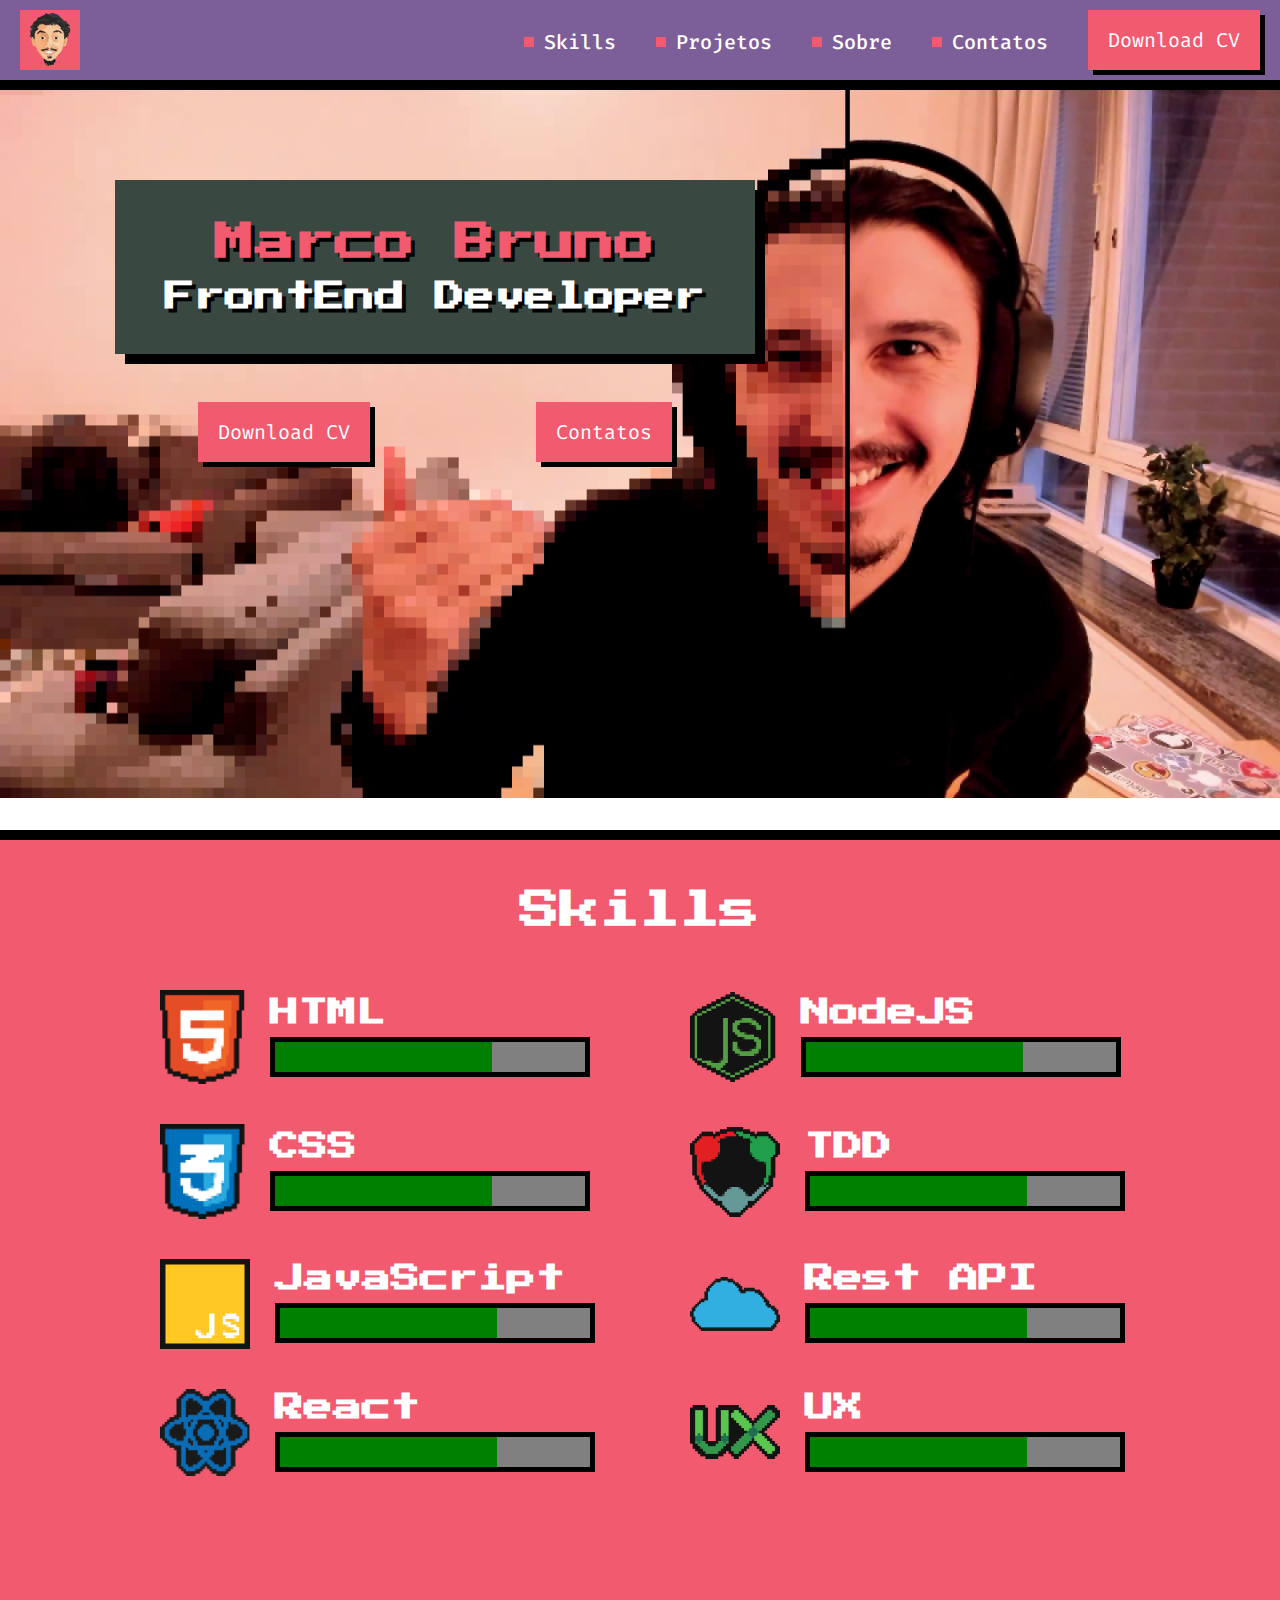
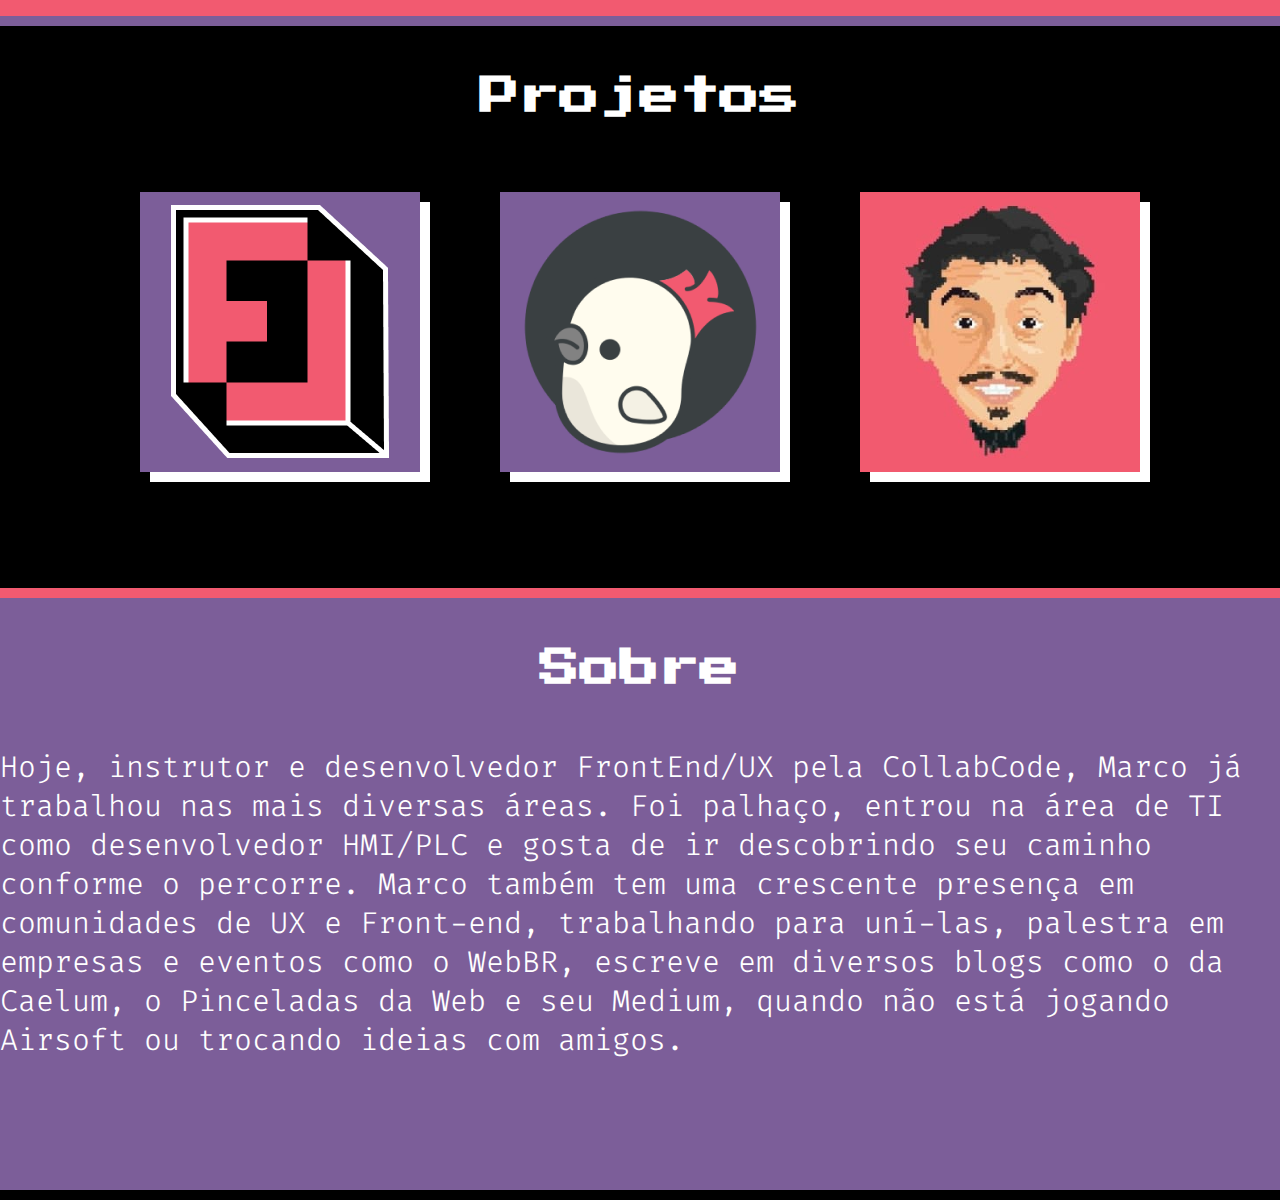
<file: index.html>
<!DOCTYPE html>
<html lang="pt-BR">
    <head>
        <meta charset="utf-8">
        <title>Caio Roman</title>  
        
        <link rel="preconnect" href="https://fonts.gstatic.com">
        <link href="https://fonts.googleapis.com/css2?family=Fira+Code:wght@300;500&family=Press+Start+2P&display=swap" rel="stylesheet">

        <link rel="stylesheet" href="CSS/reset.css">
        <link rel="stylesheet" href="CSS/components/main-title.css">
        <link rel="stylesheet" href="CSS/components/main-subtitle.css">
        <link rel="stylesheet" href="CSS/components/main-box.css">
        <link rel="stylesheet" href="CSS/components/progress-bar.css">
        <link rel="stylesheet" href="CSS/components/main-section.css">
        <link rel="stylesheet" href="CSS/components/main-button.css">
        <link rel="stylesheet" href="CSS/components/wrapper-card.css">
        <link rel="stylesheet" href="CSS/components/main-banner.css">
        <link rel="stylesheet" href="CSS/components/wrapper-skill.css">
        <link rel="stylesheet" href="CSS/components/card-project.css">
        <link rel="stylesheet" href="CSS/components/main-action.css">
        <link rel="stylesheet" href="CSS/components/main-header.css">
        <link rel="stylesheet" href="CSS/components/skill-tec.css">
        <link rel="stylesheet" href="CSS/components/main-description.css">
    </head>
    <body>
        <header class="main-header">
            <img src="assets/img/LogoMarcoBruno.png" alt="logo do MarcoBruno">
        
            <nav>
                <a class="main-action" href="" lang="en" >Skills</a>
                <a class="main-action" href="">Projetos</a>
                <a class="main-action" href="">Sobre</a>
                <a class="main-action" href="">Contatos</a>
                <a class="main-button" href="" lang="en" >Download CV</a>
            </nav>
        </header>
        
        <section class="main-banner">
            <div class="wrapper">
                <div class="main-box">
                    <h1 class="main-title"> Marco Bruno </h1>
                    <h2 class="main-subtitle" lang="en"> FrontEnd Developer </h2>
                </div> 
                <div class="navigation">
                    <a class="main-button" href="" lang="en" >Download CV</a>
                    <a class="main-button" href="" >Contatos</a> 
                </div>
            </div>
        </section>
        <section class="main-section">
            <h2 class="main-title -second">Skills</h2>
            <div class="wrapper-skill">
                <article class="skill-tec">
                    <img class="icon" src="assets/img/ico_html5.png" alt="logo-html5">
                    <div class="rigth">
                        <h3 class="title ">HTML</h3>
                        <progress class="progress-bar" max="100" value="70">
                            70%
                        </progress>
                    </div>
                </article>
                <article class="skill-tec">
                    <img class="icon" src="assets/img/ico_nodejs.png" alt="logo-nodejs">
                    <div class="rigth">
                        <h3 class="title ">NodeJS</h3>
                        <progress class="progress-bar" max="100" value="70">
                            70%
                        </progress>
                    </div>
                </article>
                <article class="skill-tec">
                    <img class="icon" src="assets/img/ico_css3.png" alt="logo-css3">
                    <div class="rigth">
                        <h3 class="title ">CSS</h3>
                        <progress class="progress-bar" max="100" value="70">
                            70%
                        </progress>
                    </div>
                </article>
                <article class="skill-tec">
                    <img class="icon" src="assets/img/ico_tdd.png" alt="logo-tdd">
                    <div class="rigth">
                        <h3 class="title ">TDD</h3>
                        <progress class="progress-bar" max="100" value="70">
                            70%
                        </progress>
                    </div>
                </article>
                <article class="skill-tec">
                    <img class="icon" src="assets/img/ico_js.png" alt="logo-java-script">
                    <div class="rigth">
                        <h3 class="title ">JavaScript</h3>
                        <progress class="progress-bar" max="100" value="70">
                            70%
                        </progress>
                    </div>
                </article>
                <article class="skill-tec">
                    <img class="icon" src="assets/img/ico_restapi.png" alt="logo-restapi">
                    <div class="rigth">
                        <h3 class="title ">Rest API</h3>
                        <progress class="progress-bar" max="100" value="70">
                            70%
                        </progress>
                    </div>
                </article>
                <article class="skill-tec">
                    <img class="icon" src="assets/img/ico_react.png" alt="logo-react">
                    <div class="rigth">
                        <h3 class="title ">React</h3>
                        <progress class="progress-bar" max="100" value="70">
                            70%
                        </progress>
                    </div>
                </article>
                <article class="skill-tec">
                    <img class="icon" src="assets/img/ico_ux.png" alt="logo-ux">
                    <div class="rigth">
                        <h3 class="title ">UX</h3>
                        <progress class="progress-bar" max="100" value="70">
                            70%
                        </progress>
                    </div>
                </article>
            </div>
            
        </section>

        <section class="main-section -bgBlack -bdFirst">
            <h2 class="main-title -second">Projetos</h2>
            <div class="wrapper-card">
                <a href="https://www.firedlabs.com" target="_blank">
                    <figure class="card-project">
                        <img src="assets/img/logo-firedlabs.png" alt="logo firedlabs">
                    </figure>
                </a>
                <a href="https://collabcode.training" target="_blank">
                    <figure class="card-project -blue">
                        <img src="assets/img/logo-collabcode.png" alt="logo collabcode">
                    </figure>
                </a>
                <a href="https://marcobrunolive.github.io" target="_blank">
                    <figure class="card-project">
                        <img src="assets/img/portfolio.png" alt="logo portifolio">
                    </figure>
                </a>
                
            </div>
        </section>
        <section class="main-section -bgSecond -bdBlack">
            <h2 class="main-title -second"> Sobre </h2>
            <p class="main-description">
                Hoje, instrutor e desenvolvedor FrontEnd/UX pela CollabCode, Marco já trabalhou nas mais diversas áreas. Foi palhaço, entrou na área de TI como desenvolvedor HMI/PLC e gosta de ir descobrindo seu caminho conforme o percorre. Marco também tem uma crescente presença em comunidades de UX e Front-end, trabalhando para uní-las, palestra em empresas e eventos como o WebBR, escreve em diversos blogs como o da Caelum, o Pinceladas da Web e seu Medium, quando não está jogando Airsoft ou trocando ideias com amigos.
            </p>
        </section>
    </body>
</html>
</file>
<file: CSS/components/main-title.css>
.main-title {
    color: #F25A70;
    font-size: 40px;
    text-shadow: 4px 4px 0 #000 ;
    margin-bottom: 28px;
    font-family: 'Press Start 2P';
}

.main-title.-second {
    color: #fff;
    text-shadow: none;
    text-align: center;
}
</file>
<file: CSS/components/main-subtitle.css>
.main-subtitle {
    color:#fff;
    text-shadow: 4px 4px 0 #000;
    font-size: 30px;
    font-family: 'Press Start 2P', "sans-serif";
}
</file>
<file: CSS/components/main-box.css>
.main-box {
    display: inline-block;
    background-color: #3A4842;
    box-shadow: 10px 10px 0 #000;
    text-align: center;
    padding: 42px 44px;
}

.main-box .main-title {
    margin-bottom: 20px;
}
</file>
<file: CSS/components/progress-bar.css>
.progress-bar {
    box-sizing: border-box;
    background-color: #fff;
    border: 5px solid #000;
    height: 40px;
}

.progress-bar::-webkit-progress-bar,
.progress-bar::-moz-progress-bar {
    background-color: #7C5E99;
}
</file>
<file: CSS/components/main-section.css>
.main-section {
    background-color: #F25A70;
    padding-top: 50px;
    padding-bottom: 100px;
    border-bottom: 10px solid #7C5E99;
}

.main-section .main-title {
    margin-bottom: 60px;
}

.main-section.-bgBlack {
    background-color: #000;
}

.main-section.-bdFirst {
    border-color: #F25A70;
}

.main-section.-bgSecond {
    background-color: #7C5E99;
}

.main-section.-bdBlack {
    border-color: #000;
}
</file>
<file: CSS/components/main-button.css>
.main-button{
    background-color: #F25A70;
    display: inline-block;
    height: 60px ;
    line-height: 60px;
    padding-left: 20px;
    padding-right: 20px;
    box-shadow: 5px 5px 0 #000;
    margin-right: 0;
    transition: transform 100ms linear;
    color: #fff;
    font-size: 20px;
    text-decoration: none;
}

.main-button:hover{
    transform: scale(1.08);
}
</file>
<file: CSS/components/wrapper-card.css>
.wrapper-card {
    display: flex;
    justify-content: center;
}
</file>
<file: CSS/components/main-banner.css>
.main-banner {
    background-image: url(../../assets/img/imgFundo.png);
    background-repeat: no-repeat;
    background-size: 100%;
    height: 740px;
    border-bottom: 10px solid #000;
}

.main-banner .wrapper {
    display: flex;
    flex-direction: column;
    width: 640px;
    margin-left: 115px;
    padding-top: 90px;
}

.main-banner .main-box {
    margin-bottom: 48px;
}

.main-banner .navigation {
    display: flex;
    justify-content: space-around;
}
</file>
<file: CSS/components/wrapper-skill.css>
.wrapper-skill {
    display: flex;
    flex-wrap: wrap;
    max-width: 960px;
    margin-right: auto;
    margin-left: auto;
    
}

.wrapper-skill .skill-tec {
    width: 430px;
    margin-bottom: 40px;
}

.wrapper-skill .skill-tec:nth-child(odd) {
    margin-right: 100px;
}

.wrapper-skill .progress-bar {
    width: 320px;
}
</file>
<file: CSS/components/card-project.css>
.card-project {
    display: flex;
    background-color: #7C5E99;
    width: 280px;
    height: 280px;
    align-items: center;
    justify-content: center;
    box-shadow: 10px 10px 0px #fff;
}

.card-project .-blue {
    background-color: #4C5B84;
}
</file>
<file: CSS/components/main-action.css>
.main-action {
    display: inline-flex;
    align-items: center;
    text-decoration: none;
    color: #fff;
    font-size: 20px;
    font-family: "Fira Code", "Sans-serif";
    font-weight: 500;
    margin-right: 30px;
}

.main-action::before {
    content: "";
    background-color: #F25A70;
    width: 10px;
    height: 10px;
    margin-right: 10px;
}
</file>
<file: CSS/components/main-header.css>
.main-header {
    background-color: #7C5E99;
    border-bottom: 10px solid #000;
    padding: 10px 20px;
    display: flex;
    justify-content: space-between;
}
</file>
<file: CSS/components/skill-tec.css>
.skill-tec {
    font-family: 'Press Start 2P';
    font-size: 25px;
    color: #fff;
    display: flex;
    align-items: center;
}

.skill-tec .icon {
    margin-right: 25px;
    width: 90px;
}

.skill-tec .rigth {
    display: flex;
    flex-direction: column;
    justify-content: space-around;
}

.skill-tec .title {
    margin-bottom: 10px;
}
</file>
<file: CSS/components/main-description.css>
.main-description {
    color: #fff;
    font-size: 30px;
    font-weight: 300;
    line-height: 1.3;
}
</file>
